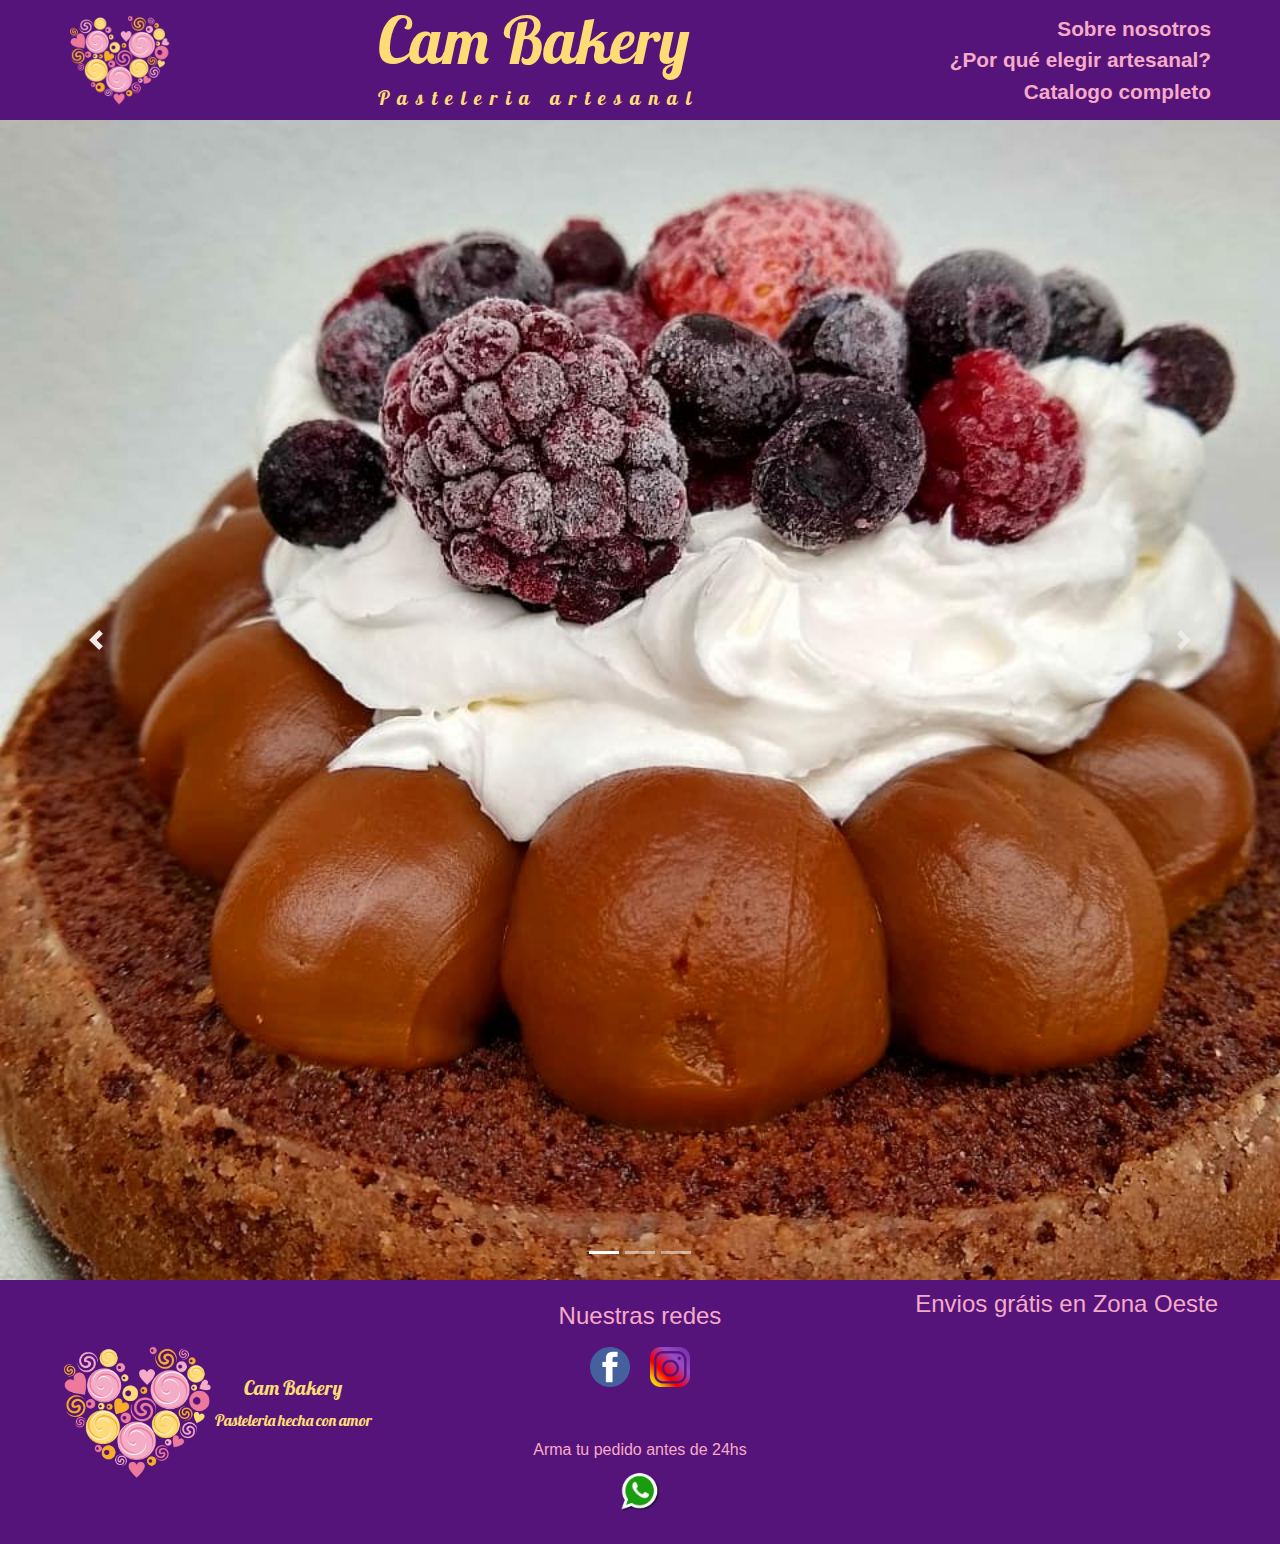
<file: index.html>
<!doctype html>
<html lang="en">
  <head>
    <!-- Required meta tags -->
    <meta charset="utf-8">
    <meta name="viewport" content="width=device-width, initial-scale=1, shrink-to-fit=no">
    
    
    <!-- Bootstrap CSS -->
    <link rel="stylesheet" href="https://stackpath.bootstrapcdn.com/bootstrap/4.3.1/css/bootstrap.min.css" integrity="sha384-ggOyR0iXCbMQv3Xipma34MD+dH/1fQ784/j6cY/iJTQUOhcWr7x9JvoRxT2MZw1T" crossorigin="anonymous">
    
    <link href="https://fonts.googleapis.com/css2?family=Lobster&display=swap" rel="stylesheet">
    <link rel="stylesheet" href="./styles.css">
    <title>Cam Bakery</title>
  </head>
  <body>
    
    <header>
        <img class="logo" src="./assets/logo.png" alt="logo">
        <div class="marca">
            <h1>Cam Bakery</h1>
            <h5>Pasteleria artesanal</h5>
        </div>
        <nav>
            <ul>
                <li><a href="">Sobre nosotros</a></li>
                <li><a href="./artesanal.html">¿Por qué elegir artesanal?</a></li>
                <li><a href="./catalogo.html">Catalogo completo</a></li>
            </ul>
        </nav>
    </header>
    
    <div id="carouselExampleCaptions" class="carousel slide" data-ride="carousel">
      <ol class="carousel-indicators">
        <li data-target="#carouselExampleCaptions" data-slide-to="0" class="active"></li>
        <li data-target="#carouselExampleCaptions" data-slide-to="1"></li>
        <li data-target="#carouselExampleCaptions" data-slide-to="2"></li>
      </ol>
      <div class="carousel-inner">
        <div class="carousel-item active">
          <img src="./assets/img/img1.jpeg" class="d-block w-100" alt="...">
          <div class="carousel-caption d-none d-md-block">
            <!-- <h5 class="carousel-cita">No me fío de nadie en mi vida, excepto de mi madre y de mis perros.</h5> -->
            <!-- <span class="carousel-autor">- Cheryl Cole</span> -->
          </div>
        </div>
        <div class="carousel-item">
          <img src="./assets/img/img2.jpeg" class="d-block w-100" alt="...">
          <div class="carousel-caption d-none d-md-block">
            <!-- <h5 class="carousel-cita">Dios siempre nos envia angeles desde el cielo... Cuando se le acaban las alas, les pone una colita</h5> -->
            <!-- <span class="carousel-autor">- Will Rogers</span> -->
          </div>
        </div>
        <div class="carousel-item">
          <img src="./assets/img/img3.jpeg" class="d-block w-100" alt="...">
          <div class="carousel-caption d-none d-md-block">
            <!-- <h5 class="carousel-cita">Un país, una civilización se puede juzgar por la forma en que trata a sus animales.</h5> -->
            <!-- <span class="carousel-autor">- Mahatma Gandhi</span> -->
          </div>
        </div>
      </div>
      <a class="carousel-control-prev" href="#carouselExampleCaptions" role="button" data-slide="prev">
        <span class="carousel-control-prev-icon" aria-hidden="true"></span>
        <span class="sr-only">Previous</span>
      </a>
      <a class="carousel-control-next" href="#carouselExampleCaptions" role="button" data-slide="next">
        <span class="carousel-control-next-icon" aria-hidden="true"></span>
        <span class="sr-only">Next</span>
      </a>
  </div>
  
    <footer>
      <div class="footer-marca">
        <img src="./assets/logo.png" alt="logo">
        <div>
          <h5>Cam Bakery</h5>
          <p>Pasteleria hecha con amor</p>
        </div>
      </div>
      <div id="redes">
        <div>
          <h4>Nuestras redes</h4>
          <a href="https://www.facebook.com/cam.bakeryy" target="blank"><img src="./assets/icons/facebook.webp" alt=""></a>
          <a href="https://www.instagram.com/cam.bakery/" target="blank"><img src="./assets/icons/instagram.png" alt=""></a>
        </div>
        <div>
          <p>Arma tu pedido antes de 24hs</p> 
          <a href="#" target="blank"><img src="./assets/icons/whatsapp.png" alt=""></a>
        </div>
      </div>
      <div id="envios">
          <h4>Envios gr&aacute;tis en Zona Oeste</h4>
          <iframe src="https://www.google.com/maps/embed?pb=!1m18!1m12!1m3!1d52502.81033921128!2d-58.65170343736004!3d-34.66920534314865!2m3!1f0!2f0!3f0!3m2!1i1024!2i768!4f13.1!3m3!1m2!1s0x95bcc76f57e3be01%3A0xa488fcdcec5b600f!2sMor%C3%B3n%2C%20Provincia%20de%20Buenos%20Aires!5e0!3m2!1ses!2sar!4v1600441352777!5m2!1ses!2sar" width="600" height="450" frameborder="0" style="border:0;" allowfullscreen="" aria-hidden="false" tabindex="0"></iframe>
      </div>    
    </footer>
    
    <!-- Optional JavaScript -->
    <!-- jQuery first, then Popper.js, then Bootstrap JS -->
    <script src="https://code.jquery.com/jquery-3.3.1.slim.min.js" integrity="sha384-q8i/X+965DzO0rT7abK41JStQIAqVgRVzpbzo5smXKp4YfRvH+8abtTE1Pi6jizo" crossorigin="anonymous"></script>
    <script src="https://cdnjs.cloudflare.com/ajax/libs/popper.js/1.14.7/umd/popper.min.js" integrity="sha384-UO2eT0CpHqdSJQ6hJty5KVphtPhzWj9WO1clHTMGa3JDZwrnQq4sF86dIHNDz0W1" crossorigin="anonymous"></script>
    <script src="https://stackpath.bootstrapcdn.com/bootstrap/4.3.1/js/bootstrap.min.js" integrity="sha384-JjSmVgyd0p3pXB1rRibZUAYoIIy6OrQ6VrjIEaFf/nJGzIxFDsf4x0xIM+B07jRM" crossorigin="anonymous"></script>
  </body>
  </html>
</file>
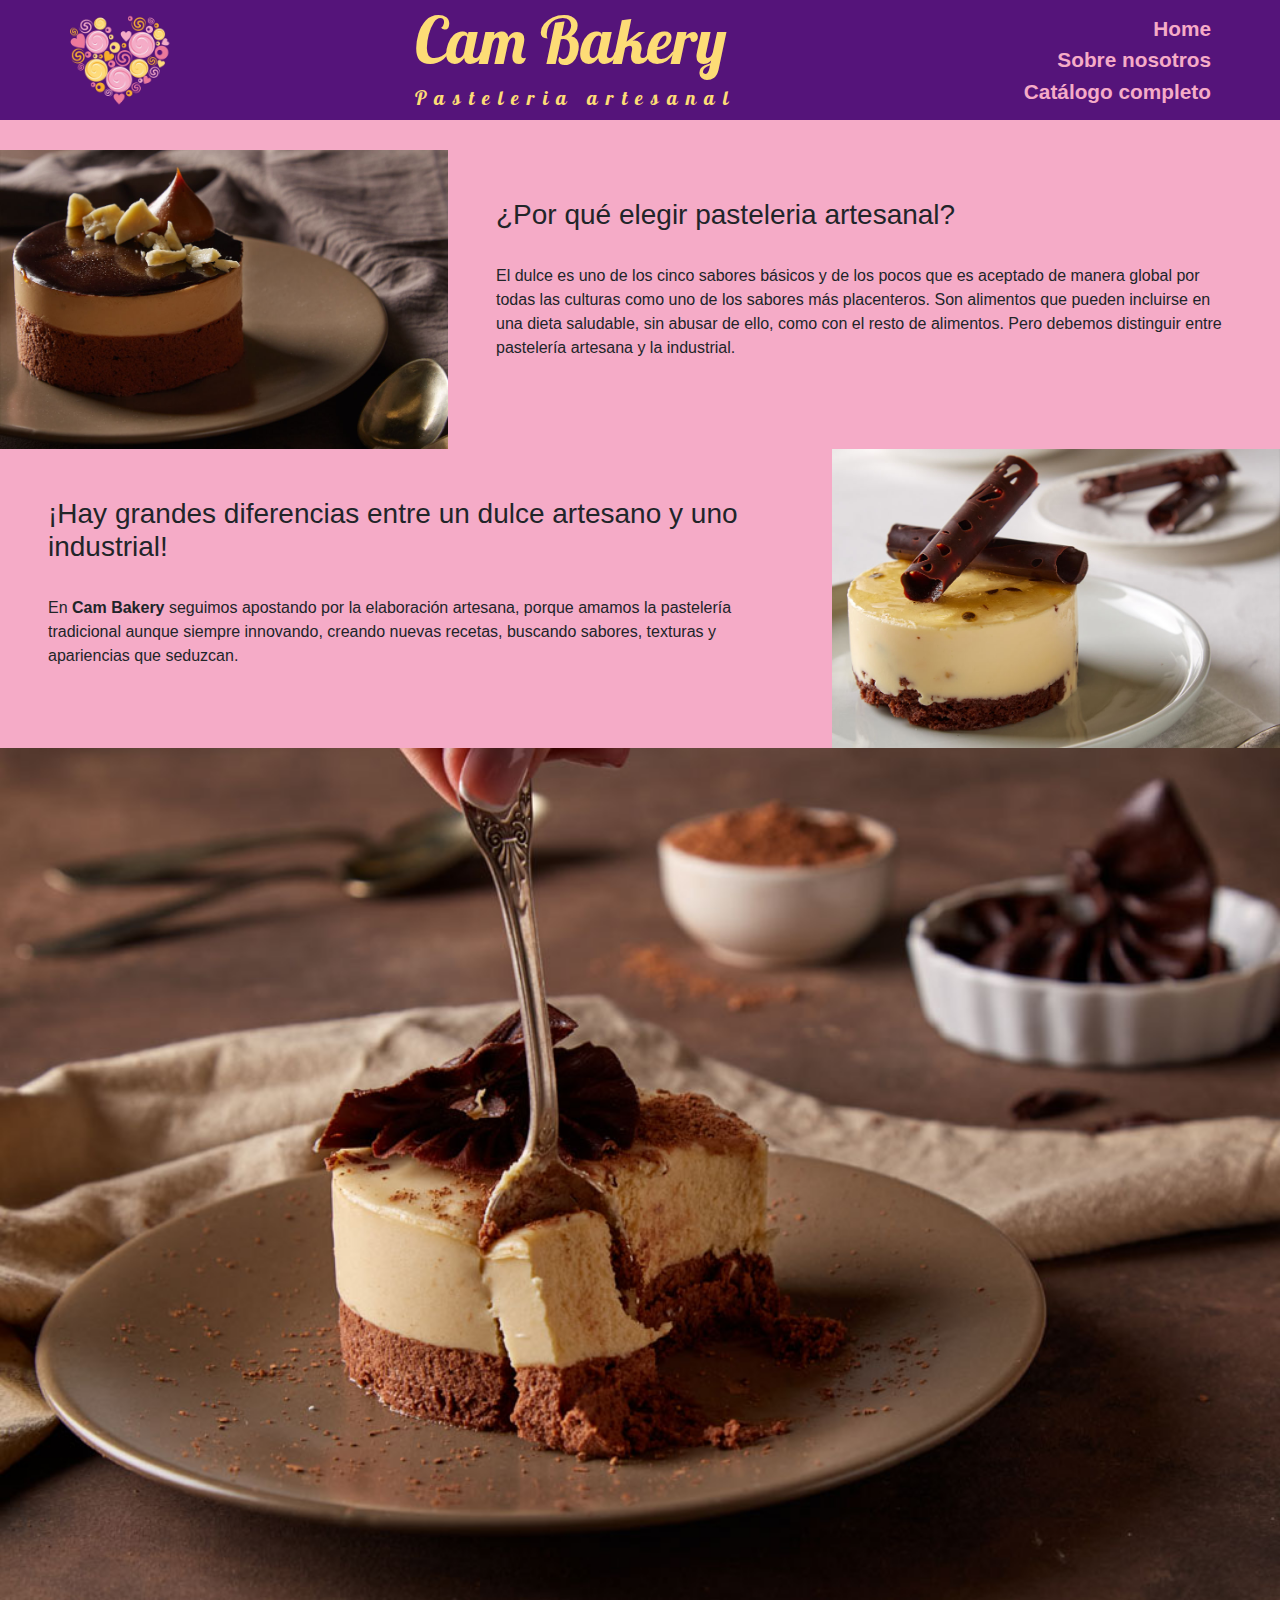
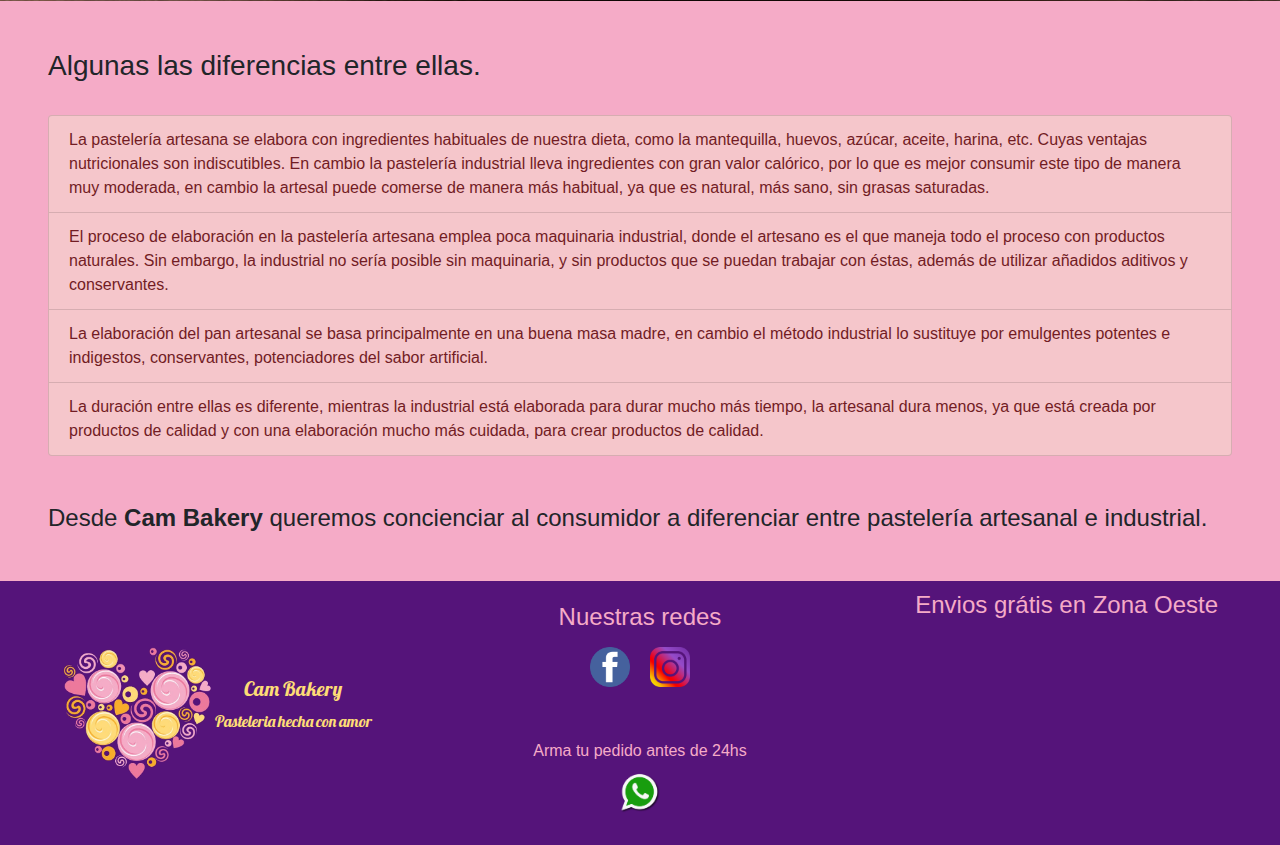
<file: artesanal.html>
<!doctype html>
<html lang="en">
  <head>
    <!-- Required meta tags -->
    <meta charset="utf-8">
    <meta name="viewport" content="width=device-width, initial-scale=1, shrink-to-fit=no">
    
    
    <!-- Bootstrap CSS -->
    <link rel="stylesheet" href="https://stackpath.bootstrapcdn.com/bootstrap/4.3.1/css/bootstrap.min.css" integrity="sha384-ggOyR0iXCbMQv3Xipma34MD+dH/1fQ784/j6cY/iJTQUOhcWr7x9JvoRxT2MZw1T" crossorigin="anonymous">
    
    <link href="https://fonts.googleapis.com/css2?family=Lobster&display=swap" rel="stylesheet">
    <link rel="stylesheet" href="./styles.css">
    <title>Cam Bakery</title>
  </head>
  <body>
    
    <header>
        <img class="logo" src="./assets/logo.png" alt="logo">
        <div class="marca">
            <h1>Cam Bakery</h1>
            <h5>Pasteleria artesanal</h5>
        </div>
        <nav>
            <ul>
                <li><a href="./index.html">Home</a></li>
                <li><a href="">Sobre nosotros</a></li>
                <li><a href="./catalogo.html">Catálogo completo</a></li>
            </ul>
        </nav>
    </header>
    
    <main class="main-content">

        <div class="artesanal-card">
            <img class="artesanal-card-img" src="./assets/img/artesanal1.jpg" alt="">
            <div class="artesanal-card-content">
                <h3 class="artesanal-card-titulo">¿Por qué elegir pasteleria artesanal?</h3>
                <p>El dulce es uno de los cinco sabores básicos y de los pocos que es aceptado de manera global por todas las culturas como uno de los sabores más placenteros. Son alimentos que pueden incluirse en una dieta saludable, sin abusar de ello, como con el resto de alimentos. Pero debemos distinguir entre pastelería artesana y la industrial.</p>
            </div>
        </div>

        <div class="artesanal-card">
            <div class="artesanal-card-content">
                <h3 class="artesanal-card-titulo">¡Hay grandes diferencias entre un dulce artesano y uno industrial!</h3>
                <p>En <strong>Cam Bakery</strong> seguimos apostando por la elaboración artesana, porque amamos la pastelería tradicional aunque siempre innovando, creando nuevas recetas, buscando sabores, texturas y apariencias que seduzcan.</p>
            </div>
            <img class="artesanal-card-img" src="./assets/img/artesanal2.jpg" alt="">
        </div>

        <div class="artesanal-card-special">
            <img class="artesanal-img-special" src="./assets/img/artesanal3.jpg" alt="">
            <div class="artesanal-card-content">
                <h3 class="artesanal-card-titulo">Algunas las diferencias entre ellas.</h3>
                <ul class="list-group">
                    <li class="list-group-item list-group-item-danger">La pastelería artesana se elabora con ingredientes habituales de nuestra dieta, como la mantequilla, huevos, azúcar, aceite, harina, etc. Cuyas ventajas nutricionales son indiscutibles. En cambio la pastelería industrial lleva ingredientes con gran valor calórico, por lo que es mejor consumir este tipo de manera muy moderada, en cambio la artesal puede comerse de manera más habitual, ya que es natural, más sano, sin grasas saturadas.</li>
                    <li class="list-group-item list-group-item-danger">El proceso de elaboración en la pastelería artesana emplea poca maquinaria industrial, donde el artesano es el que maneja todo el proceso con productos naturales. Sin embargo, la industrial no sería posible sin maquinaria, y sin productos que se puedan trabajar con éstas, además de utilizar añadidos aditivos y conservantes.</li>
                    <li class="list-group-item list-group-item-danger">La elaboración del pan artesanal se basa principalmente en una buena masa madre, en cambio el método industrial lo sustituye por emulgentes potentes e indigestos, conservantes, potenciadores del sabor artificial.</li>
                    <li class="list-group-item list-group-item-danger">La duración entre ellas es diferente, mientras la industrial está elaborada para durar mucho más tiempo, la artesanal dura menos, ya que está creada por productos de calidad y con una elaboración mucho más cuidada, para crear productos de calidad.</li>
                </ul>
            </div>
        </div>
        <h4 class="text-queremos">Desde <strong>Cam Bakery</strong> queremos concienciar al consumidor a diferenciar entre pastelería artesanal e industrial.</h4>

    </main>
  
    <footer>
      <div class="footer-marca">
        <img src="./assets/logo.png" alt="logo">
        <div>
          <h5>Cam Bakery</h5>
          <p>Pasteleria hecha con amor</p>
        </div>
      </div>
      <div id="redes">
        <div>
          <h4>Nuestras redes</h4>
          <a href="https://www.facebook.com/cam.bakeryy" target="blank"><img src="./assets/icons/facebook.webp" alt=""></a>
          <a href="https://www.instagram.com/cam.bakery/" target="blank"><img src="./assets/icons/instagram.png" alt=""></a>
        </div>
        <div>
          <p>Arma tu pedido antes de 24hs</p> 
          <a href="#" target="blank"><img src="./assets/icons/whatsapp.png" alt=""></a>
        </div>
      </div>
      <div id="envios">
          <h4>Envios gr&aacute;tis en Zona Oeste</h4>
          <iframe src="https://www.google.com/maps/embed?pb=!1m18!1m12!1m3!1d52502.81033921128!2d-58.65170343736004!3d-34.66920534314865!2m3!1f0!2f0!3f0!3m2!1i1024!2i768!4f13.1!3m3!1m2!1s0x95bcc76f57e3be01%3A0xa488fcdcec5b600f!2sMor%C3%B3n%2C%20Provincia%20de%20Buenos%20Aires!5e0!3m2!1ses!2sar!4v1600441352777!5m2!1ses!2sar" width="600" height="450" frameborder="0" style="border:0;" allowfullscreen="" aria-hidden="false" tabindex="0"></iframe>
      </div>    
    </footer>
    
    <!-- Optional JavaScript -->
    <!-- jQuery first, then Popper.js, then Bootstrap JS -->
    <script src="https://code.jquery.com/jquery-3.3.1.slim.min.js" integrity="sha384-q8i/X+965DzO0rT7abK41JStQIAqVgRVzpbzo5smXKp4YfRvH+8abtTE1Pi6jizo" crossorigin="anonymous"></script>
    <script src="https://cdnjs.cloudflare.com/ajax/libs/popper.js/1.14.7/umd/popper.min.js" integrity="sha384-UO2eT0CpHqdSJQ6hJty5KVphtPhzWj9WO1clHTMGa3JDZwrnQq4sF86dIHNDz0W1" crossorigin="anonymous"></script>
    <script src="https://stackpath.bootstrapcdn.com/bootstrap/4.3.1/js/bootstrap.min.js" integrity="sha384-JjSmVgyd0p3pXB1rRibZUAYoIIy6OrQ6VrjIEaFf/nJGzIxFDsf4x0xIM+B07jRM" crossorigin="anonymous"></script>
  </body>
  </html>
</file>
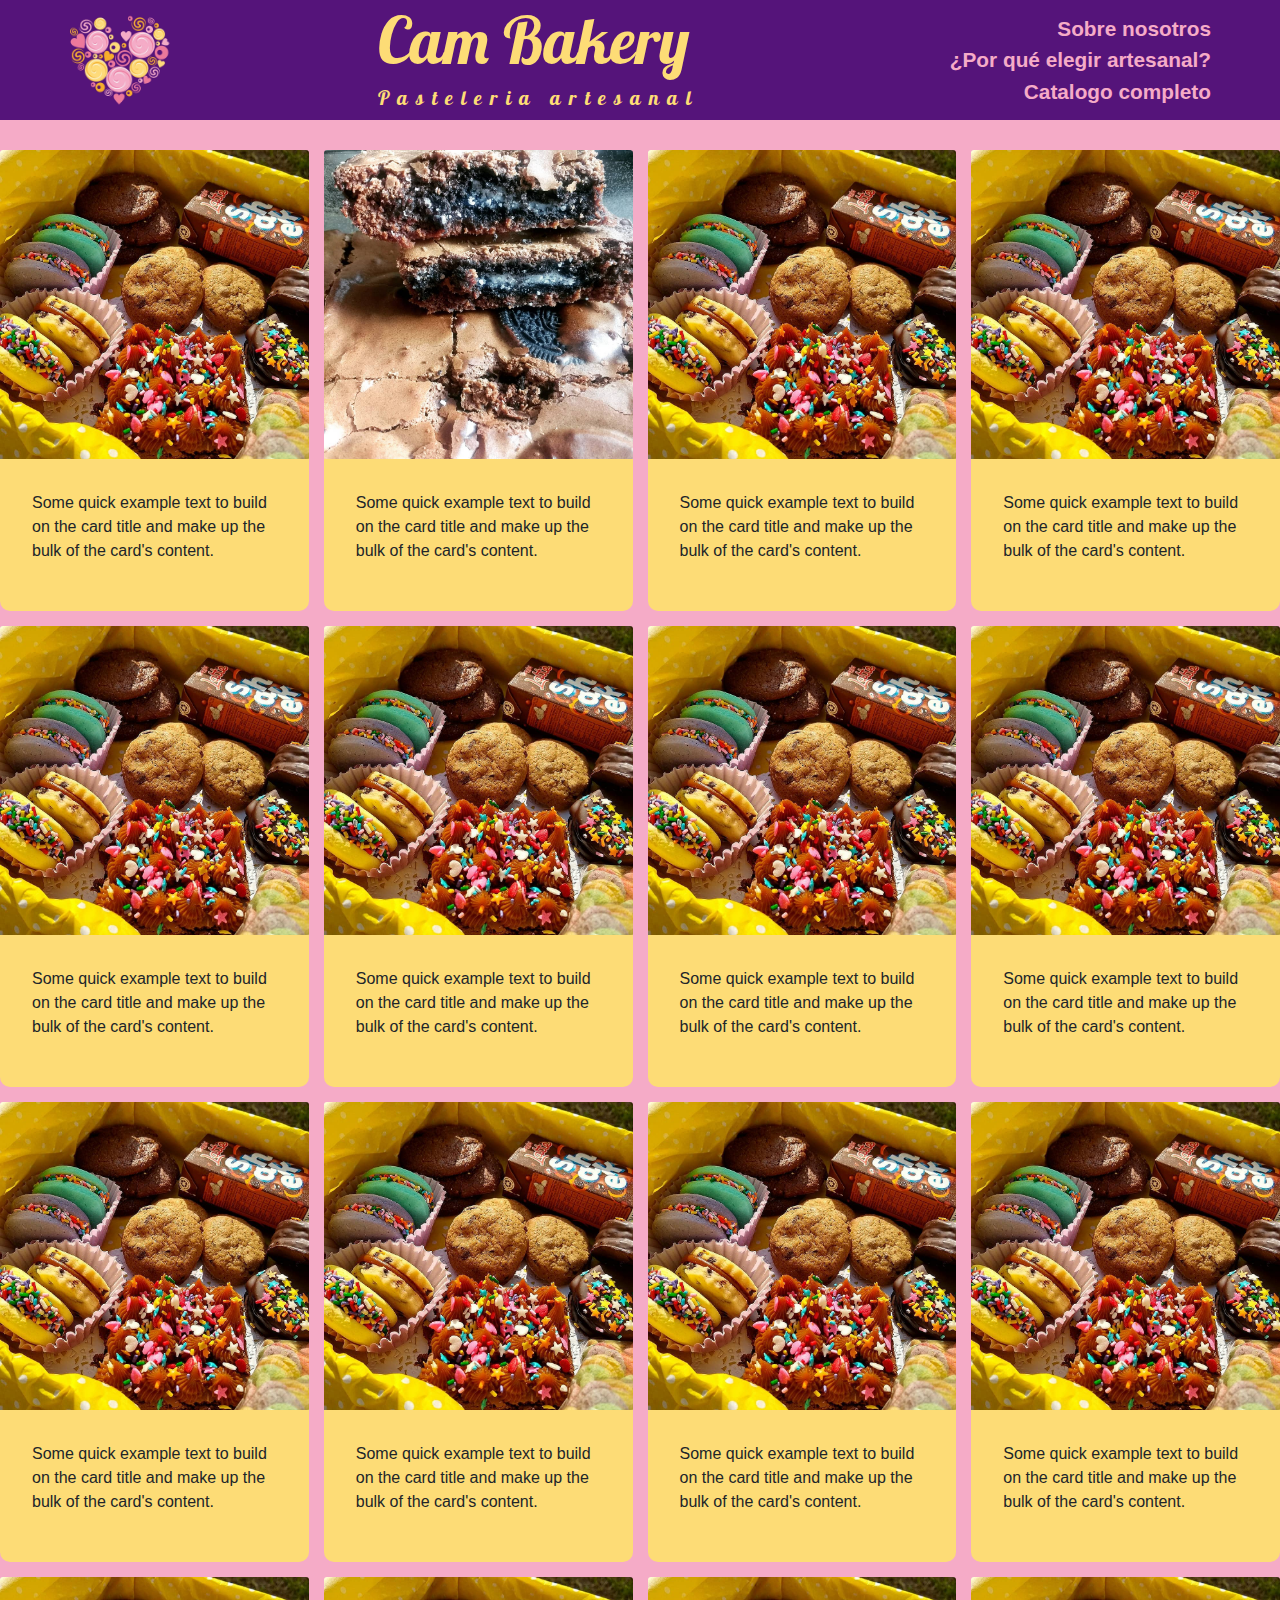
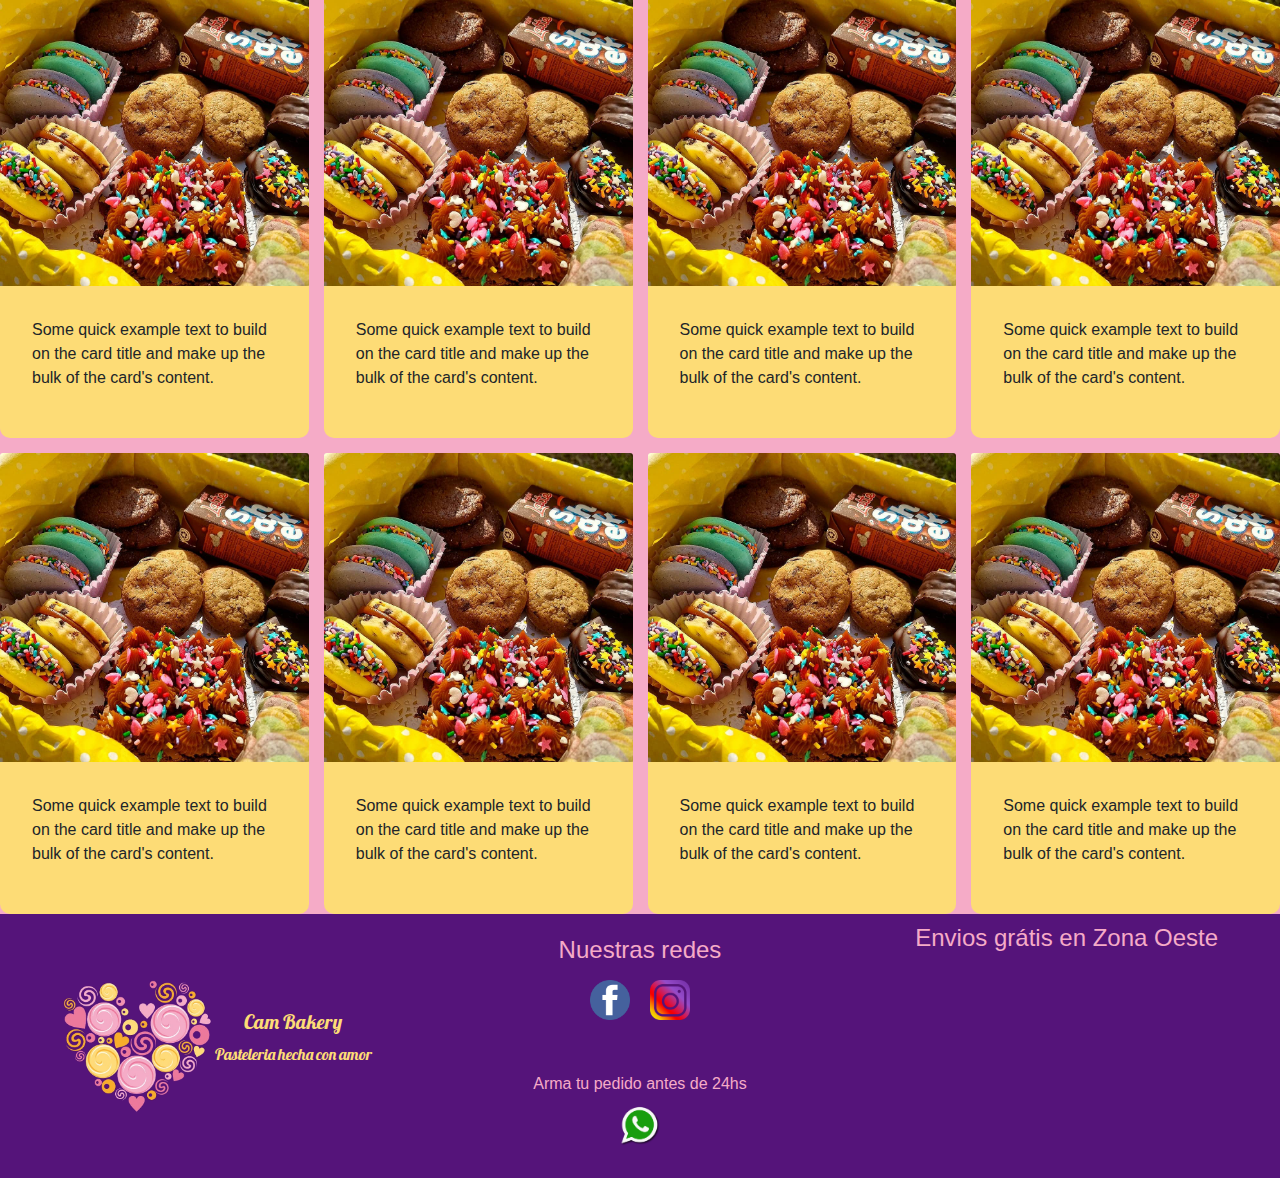
<file: catalogo.html>
<!doctype html>
<html lang="en">
  <head>
    <!-- Required meta tags -->
    <meta charset="utf-8">
    <meta name="viewport" content="width=device-width, initial-scale=1, shrink-to-fit=no">
    
    
    <!-- Bootstrap CSS -->
    <link rel="stylesheet" href="https://stackpath.bootstrapcdn.com/bootstrap/4.3.1/css/bootstrap.min.css" integrity="sha384-ggOyR0iXCbMQv3Xipma34MD+dH/1fQ784/j6cY/iJTQUOhcWr7x9JvoRxT2MZw1T" crossorigin="anonymous">
    
    <link href="https://fonts.googleapis.com/css2?family=Lobster&display=swap" rel="stylesheet">
    <link rel="stylesheet" href="./styles.css">
    <title>Cam Bakery</title>
  </head>
  <body>
    
    <header>
        <img class="logo" src="./assets/logo.png" alt="logo">
        <div class="marca">
            <h1>Cam Bakery</h1>
            <h5>Pasteleria artesanal</h5>
        </div>
        <nav>
            <ul>
                <li><a href="">Sobre nosotros</a></li>
                <li><a href="./artesanal.html">¿Por qué elegir artesanal?</a></li>
                <li><a href="">Catalogo completo</a></li>
            </ul>
        </nav>
    </header>
    
    <main class="main-content">
        
        <section class="catalogo-card-container">

            <div class="catalogo-card">
                <img src="./assets/img/catalogo1.jpg" class="card-img-top" alt="...">
                <div class="catalogo-card-body">
                  <p class="catalogo-card-text">Some quick example text to build on the card title and make up the bulk of the card's content.</p>
                </div>
            </div>
            
            <div class="catalogo-card">
                <img src="./assets/img/catalogo2.jpg" class="card-img-top" alt="...">
                <div class="catalogo-card-body">
                  <p class="catalogo-card-text">Some quick example text to build on the card title and make up the bulk of the card's content.</p>
                </div>
            </div>     
    
            <div class="catalogo-card">
                <img src="./assets/img/catalogo1.jpg" class="card-img-top" alt="...">
                <div class="catalogo-card-body">
                  <p class="catalogo-card-text">Some quick example text to build on the card title and make up the bulk of the card's content.</p>
                </div>
            </div>     
    
            <div class="catalogo-card">
                <img src="./assets/img/catalogo1.jpg" class="card-img-top" alt="...">
                <div class="catalogo-card-body">
                  <p class="catalogo-card-text">Some quick example text to build on the card title and make up the bulk of the card's content.</p>
                </div>
            </div>     
    
            <div class="catalogo-card">
                <img src="./assets/img/catalogo1.jpg" class="card-img-top" alt="...">
                <div class="catalogo-card-body">
                  <p class="catalogo-card-text">Some quick example text to build on the card title and make up the bulk of the card's content.</p>
                </div>
            </div>     
    
            <div class="catalogo-card">
                <img src="./assets/img/catalogo1.jpg" class="card-img-top" alt="...">
                <div class="catalogo-card-body">
                  <p class="catalogo-card-text">Some quick example text to build on the card title and make up the bulk of the card's content.</p>
                </div>
            </div>     
    
            <div class="catalogo-card">
                <img src="./assets/img/catalogo1.jpg" class="card-img-top" alt="...">
                <div class="catalogo-card-body">
                  <p class="catalogo-card-text">Some quick example text to build on the card title and make up the bulk of the card's content.</p>
                </div>
            </div>    
    
            <div class="catalogo-card">
                <img src="./assets/img/catalogo1.jpg" class="card-img-top" alt="...">
                <div class="catalogo-card-body">
                  <p class="catalogo-card-text">Some quick example text to build on the card title and make up the bulk of the card's content.</p>
                </div>
            </div>     
    
            <div class="catalogo-card">
                <img src="./assets/img/catalogo1.jpg" class="card-img-top" alt="...">
                <div class="catalogo-card-body">
                  <p class="catalogo-card-text">Some quick example text to build on the card title and make up the bulk of the card's content.</p>
                </div>
            </div>     
        
            <div class="catalogo-card">
                <img src="./assets/img/catalogo1.jpg" class="card-img-top" alt="...">
                <div class="catalogo-card-body">
                  <p class="catalogo-card-text">Some quick example text to build on the card title and make up the bulk of the card's content.</p>
                </div>
            </div>    
    
            <div class="catalogo-card">
                <img src="./assets/img/catalogo1.jpg" class="card-img-top" alt="...">
                <div class="catalogo-card-body">
                  <p class="catalogo-card-text">Some quick example text to build on the card title and make up the bulk of the card's content.</p>
                </div>
            </div>         
        
            <div class="catalogo-card">
                <img src="./assets/img/catalogo1.jpg" class="card-img-top" alt="...">
                <div class="catalogo-card-body">
                  <p class="catalogo-card-text">Some quick example text to build on the card title and make up the bulk of the card's content.</p>
                </div>
            </div>        
        
            <div class="catalogo-card">
                <img src="./assets/img/catalogo1.jpg" class="card-img-top" alt="...">
                <div class="catalogo-card-body">
                  <p class="catalogo-card-text">Some quick example text to build on the card title and make up the bulk of the card's content.</p>
                </div>
            </div>        
        
            <div class="catalogo-card">
                <img src="./assets/img/catalogo1.jpg" class="card-img-top" alt="...">
                <div class="catalogo-card-body">
                  <p class="catalogo-card-text">Some quick example text to build on the card title and make up the bulk of the card's content.</p>
                </div>
            </div>        
        
            <div class="catalogo-card">
                <img src="./assets/img/catalogo1.jpg" class="card-img-top" alt="...">
                <div class="catalogo-card-body">
                  <p class="catalogo-card-text">Some quick example text to build on the card title and make up the bulk of the card's content.</p>
                </div>
            </div>        
        
            <div class="catalogo-card">
                <img src="./assets/img/catalogo1.jpg" class="card-img-top" alt="...">
                <div class="catalogo-card-body">
                  <p class="catalogo-card-text">Some quick example text to build on the card title and make up the bulk of the card's content.</p>
                </div>
            </div>        
        
            <div class="catalogo-card">
                <img src="./assets/img/catalogo1.jpg" class="card-img-top" alt="...">
                <div class="catalogo-card-body">
                  <p class="catalogo-card-text">Some quick example text to build on the card title and make up the bulk of the card's content.</p>
                </div>
            </div>        
        
            <div class="catalogo-card">
                <img src="./assets/img/catalogo1.jpg" class="card-img-top" alt="...">
                <div class="catalogo-card-body">
                  <p class="catalogo-card-text">Some quick example text to build on the card title and make up the bulk of the card's content.</p>
                </div>
            </div>        
        
            <div class="catalogo-card">
                <img src="./assets/img/catalogo1.jpg" class="card-img-top" alt="...">
                <div class="catalogo-card-body">
                  <p class="catalogo-card-text">Some quick example text to build on the card title and make up the bulk of the card's content.</p>
                </div>
            </div>        
        
            <div class="catalogo-card">
                <img src="./assets/img/catalogo1.jpg" class="card-img-top" alt="...">
                <div class="catalogo-card-body">
                  <p class="catalogo-card-text">Some quick example text to build on the card title and make up the bulk of the card's content.</p>
                </div>
            </div>    

        </section>

    </main>     

    <footer>
      <div class="footer-marca">
        <img src="./assets/logo.png" alt="logo">
        <div>
          <h5>Cam Bakery</h5>
          <p>Pasteleria hecha con amor</p>
        </div>
      </div>
      <div id="redes">
        <div>
          <h4>Nuestras redes</h4>
          <a href="https://www.facebook.com/cam.bakeryy" target="blank"><img src="./assets/icons/facebook.webp" alt=""></a>
          <a href="https://www.instagram.com/cam.bakery/" target="blank"><img src="./assets/icons/instagram.png" alt=""></a>
        </div>
        <div>
          <p>Arma tu pedido antes de 24hs</p> 
          <a href="#" target="blank"><img src="./assets/icons/whatsapp.png" alt=""></a>
        </div>
      </div>
      <div id="envios">
          <h4>Envios gr&aacute;tis en Zona Oeste</h4>
          <iframe src="https://www.google.com/maps/embed?pb=!1m18!1m12!1m3!1d52502.81033921128!2d-58.65170343736004!3d-34.66920534314865!2m3!1f0!2f0!3f0!3m2!1i1024!2i768!4f13.1!3m3!1m2!1s0x95bcc76f57e3be01%3A0xa488fcdcec5b600f!2sMor%C3%B3n%2C%20Provincia%20de%20Buenos%20Aires!5e0!3m2!1ses!2sar!4v1600441352777!5m2!1ses!2sar" width="600" height="450" frameborder="0" style="border:0;" allowfullscreen="" aria-hidden="false" tabindex="0"></iframe>
      </div>    
    </footer>
    
    <!-- Optional JavaScript -->
    <!-- jQuery first, then Popper.js, then Bootstrap JS -->
    <script src="https://code.jquery.com/jquery-3.3.1.slim.min.js" integrity="sha384-q8i/X+965DzO0rT7abK41JStQIAqVgRVzpbzo5smXKp4YfRvH+8abtTE1Pi6jizo" crossorigin="anonymous"></script>
    <script src="https://cdnjs.cloudflare.com/ajax/libs/popper.js/1.14.7/umd/popper.min.js" integrity="sha384-UO2eT0CpHqdSJQ6hJty5KVphtPhzWj9WO1clHTMGa3JDZwrnQq4sF86dIHNDz0W1" crossorigin="anonymous"></script>
    <script src="https://stackpath.bootstrapcdn.com/bootstrap/4.3.1/js/bootstrap.min.js" integrity="sha384-JjSmVgyd0p3pXB1rRibZUAYoIIy6OrQ6VrjIEaFf/nJGzIxFDsf4x0xIM+B07jRM" crossorigin="anonymous"></script>
  </body>
  </html>
</file>
<file: styles.css>
body {
    background-color: #f5abc7;
}
header{
    width: 100%;
    position: fixed;
    top: 0;
    z-index: 1;
    display: flex;
    align-items: center;
    justify-content: space-between;
    height: 120px;
    background-color: #55147a;
}
.logo{
    margin-left: 5%;
    height: 90%;
}
header > div{
    font-family: 'Lobster', cursive;
    color: #fddc76;
}
header > div > h1{
    font-size: 4rem;
}
header > div > h5{
    letter-spacing: 8px;
}
header nav {
    margin-right: 5%;
}
header ul{
    margin-bottom: 0;
}
header li {
    font-size: 1.3em;
    font-weight: bold;
    list-style: none;
    text-align: end;
}
header li a {
    color: #f5abc7;
    padding:5px;
}
header li a:hover {
    color: #55147a;
    text-decoration: none;
    background-color: #f5abc7;
    border-radius: 10px;
    transition-property: all;
    transition-duration: 500ms;
}
.main-content {
    margin-top: 150px;
}
.artesanal-card {
    display: flex;
}
.artesanal-card-content {
    margin: 3rem;
}
.artesanal-card-content-special {
    display: flex;    
}
.artesanal-card-titulo {
    margin-bottom: 2rem;
}
.artesanal-card-img {
    width: 35%;
    object-fit: contain;
}
.artesanal-img-special {
    width: 100%;
}
.text-queremos {
    margin: 3rem;
}
.catalogo-card-container {
    width: 100%;
    display: grid;
    grid-template-columns: repeat(4, 1fr);
    grid-column-gap: 15px;
    grid-row-gap: 15px;
}
.catalogo-card{
    min-width: 25%;
    border-radius: 10px;
    background-color:  #fddc76;
}
.catalogo-card-body {
    padding: 1rem;
    margin: 1rem;
}
footer{
    text-align: center;
    color: white;
    display: grid;
    grid-template-columns: 1fr 1fr 1fr;
    background-color: #55147a;
    color: #f5abc7;
}
.footer-marca{
    font-family: 'Lobster', cursive;
    color: #fddc76;
    display: flex;
    align-items: center;
    justify-content: center;
}
.footer-marca img{
    width: 10rem;
    height: 10rem;
}
#redes{
    display: flex;
    flex-direction: column;
    justify-content: space-around;
}
#redes p{
    margin:0;
}
#redes img {
    width: 40px;
    margin: .5em;
}
#envios{
    padding: 10px 0;
}
footer iframe {
    width: 90%;
    height: 200px;
}

@media screen and (max-width: 768px){
        
    header > div > h1{
        font-size: 2rem;
    }
    header > div > h5{
        letter-spacing: 6px;
    }
    header .marca {
        margin-left: 1rem;
    }
    header li {
        font-size: 1.2em;
    }
    .main-content {
        margin-top: 150px;
    }
    .artesanal-card {
        display: flex;
    }
    .artesanal-card-content {
        margin: 3rem;
    }
    .artesanal-card-content-special {
        display: flex;    
    }
    .artesanal-card-titulo {
        margin-bottom: 2rem;
    }
    .artesanal-card-img {
        width: 35%;
        object-fit: contain;
    }
    .text-queremos {
        margin: 3rem;
    }
    .catalogo-card-container {
        width: 100%;
        display: grid;
        grid-template-columns: repeat(4, 1fr);
        grid-column-gap: 15px;
        grid-row-gap: 15px;
    }
    .catalogo-card{
        min-width: 25%;
        border-radius: 10px;
        background-color:  #fddc76;
    }
    .catalogo-card-body {
        padding: 1rem;
        margin: 1rem;
    }
    footer{
        text-align: center;
        color: white;
        display: grid;
        grid-template-columns: 1fr 1fr 1fr;
        background-color: #55147a;
        color: #f5abc7;
    }
    .footer-marca{
        font-family: 'Lobster', cursive;
        color: #fddc76;
        display: flex;
        align-items: center;
        justify-content: center;
    }
    .footer-marca img{
        width: 10rem;
        height: 10rem;
    }
    #redes{
        display: flex;
        flex-direction: column;
        justify-content: space-around;
    }
    #redes p{
        margin:0;
    }
    #redes img {
        width: 40px;
        margin: .5em;
    }
    #envios{
        padding: 10px 0;
    }
    footer iframe {
        width: 90%;
        height: 200px;
    }

}
</file>
